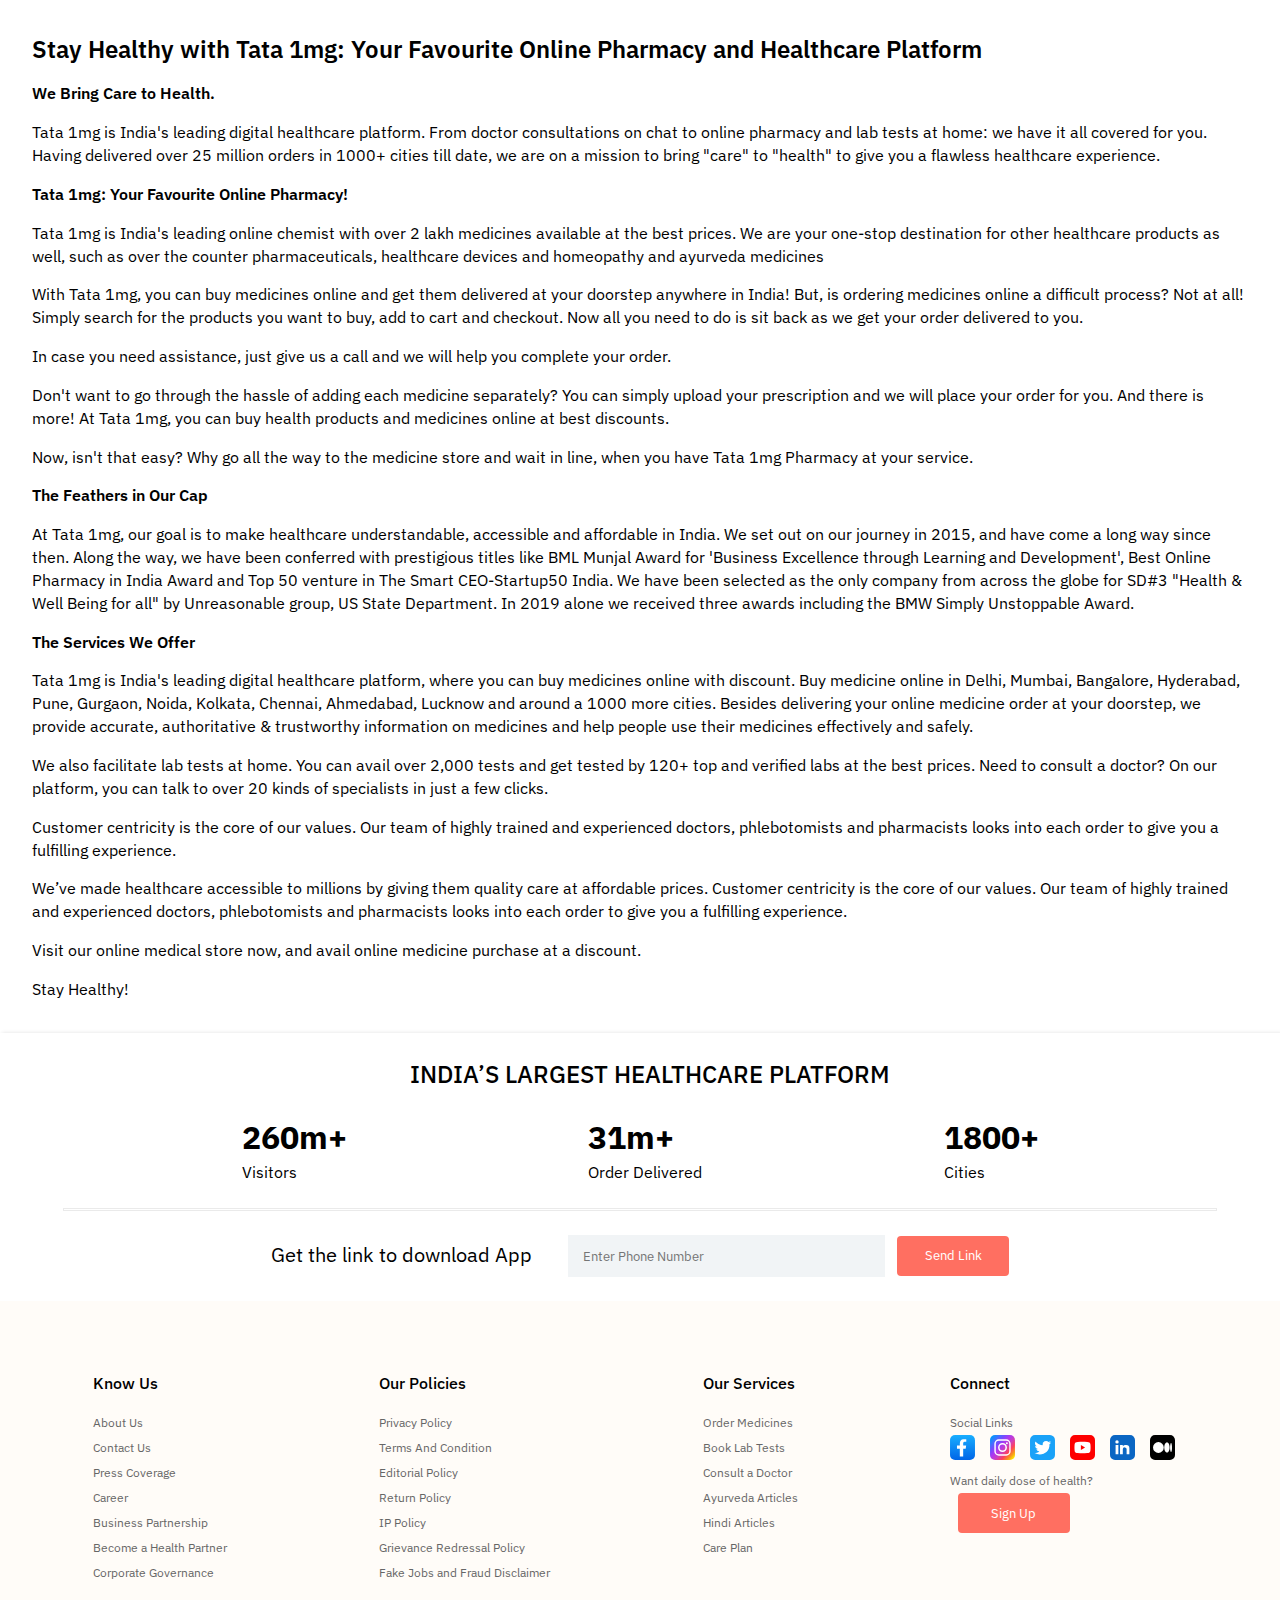
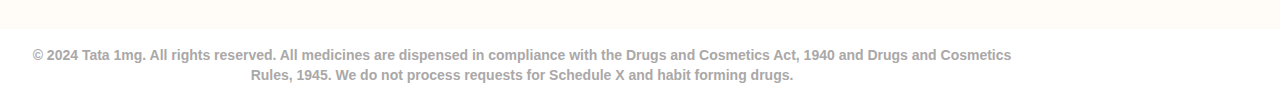
<file: footer.html>
<!DOCTYPE html>
<html lang="en">
<head>
    <meta charset="UTF-8">
    <meta name="viewport" content="width=device-width, initial-scale=1.0">
    <title>Document</title>
    <link
    href="https://fonts.googleapis.com/css2?family=IBM+Plex+Sans:ital,wght@0,100;0,200;0,300;0,400;0,500;0,600;0,700;1,100;1,200;1,300;1,400;1,500;1,600;1,700&display=swap"
    rel="stylesheet"
  />
    <link rel="stylesheet" href="footer.css">
</head>
<body>
    <!-- FOOTER -->
    <footer>
        <div id="information">
            <h2>Stay Healthy with Tata 1mg: Your Favourite Online Pharmacy and Healthcare Platform</h2>
            <h3>We Bring Care to Health.</h3>
            <p>Tata 1mg is India's leading digital healthcare platform. From doctor consultations on chat to online pharmacy and lab tests at home: we have it all covered for you. Having delivered over 25 million orders in 1000+ cities till date, we are on a mission to bring "care" to "health" to give you a flawless healthcare experience.</p>
        
            <h3>Tata 1mg: Your Favourite Online Pharmacy!</h3>
            <p>Tata 1mg is India's leading online chemist with over 2 lakh medicines available at the best prices. We are your one-stop destination for other healthcare products as well, such as over the counter pharmaceuticals, healthcare devices and homeopathy and ayurveda medicines</p>
             <p>With Tata 1mg, you can buy medicines online and get them delivered at your doorstep anywhere in India! But, is ordering medicines online a difficult process? Not at all! Simply search for the products you want to buy, add to cart and checkout. Now all you need to do is sit back as we get your order delivered to you.</p>
            <p>In case you need assistance, just give us a call and we will help you complete your order.</p>
            <p>Don't want to go through the hassle of adding each medicine separately? You can simply upload your prescription and we will place your order for you. And there is more! At Tata 1mg, you can buy health products and medicines online at best discounts.</p>
            <p>Now, isn't that easy? Why go all the way to the medicine store and wait in line, when you have Tata 1mg Pharmacy at your service.</p>
        
             <h3>The Feathers in Our Cap</h3>
            <p>At Tata 1mg, our goal is to make healthcare understandable, accessible and affordable in India. We set out on our journey in 2015, and have come a long way since then. Along the way, we have been conferred with prestigious titles like BML Munjal Award for 'Business Excellence through Learning and Development', Best Online Pharmacy in India Award and Top 50 venture in The Smart CEO-Startup50 India. We have been selected as the only company from across the globe for SD#3 "Health & Well Being for all" by Unreasonable group, US State Department. In 2019 alone we received three awards including the BMW Simply Unstoppable Award.</p>
        
            <h3>The Services We Offer</h3>
            <p>Tata 1mg is India's leading digital healthcare platform, where you can buy medicines online with discount. Buy medicine online in Delhi, Mumbai, Bangalore, Hyderabad, Pune, Gurgaon, Noida, Kolkata, Chennai, Ahmedabad, Lucknow and around a 1000 more cities. Besides delivering your online medicine order at your doorstep, we provide accurate, authoritative & trustworthy information on medicines and help people use their medicines effectively and safely.</p>
            <p>We also facilitate lab tests at home. You can avail over 2,000 tests and get tested by 120+ top and verified labs at the best prices. Need to consult a doctor? On our platform, you can talk to over 20 kinds of specialists in just a few clicks.</p>
            <p>Customer centricity is the core of our values. Our team of highly trained and experienced doctors, phlebotomists and pharmacists looks into each order to give you a fulfilling experience.</p>
            <p>We’ve made healthcare accessible to millions by giving them quality care at affordable prices. Customer centricity is the core of our values. Our team of highly trained and experienced doctors, phlebotomists and pharmacists looks into each order to give you a fulfilling experience.</p>
            <p>Visit our online medical store now, and avail online medicine purchase at a discount.</p>
            <p>Stay Healthy!</p>
        </div>

        <div class="topbar">
            <div style="width: 50%;margin: auto;">
                <h2>INDIA’S LARGEST HEALTHCARE PLATFORM</h2>
            </div>

            <div class="status-bar">
                <div>
                    <div class="num">260m+</div>
                    <div class="text">Visitors</div>
                </div>

                <div>
                    <div class="num">31m+</div>
                    <div class="text">Order Delivered</div>
                </div>

                <div>
                    <div class="num">1800+</div>
                    <div class="text">Cities</div>
                </div>
                
            </div>
            
            <div class="blank-space"></div>

            <div class="download-link">
                <div>Get the link to download App</div>
                <form style="display: inline;">
                    <input type="tel" placeholder="Enter Phone Number" maxlength="10" title="Please enter valid 10 digits">
                    <button class="orange-button">Send Link</button>
                </form>
            </div>
        </div>

        <div class="main-link-bar">
<!-- style="display: flex; justify-content: space-evenly;" -->
            <div >
                <div>
                    <h3 class="main-link-bar-decor">Know Us</h3>
                    <ul style="list-style: none; padding: 0px; color: #000">
                        <li>About Us</li>
                        <li>Contact Us</li>
                        <li>Press Coverage<li>
                        <li>Career</li>
                        <li>Business Partnership</li>
                        <li>Become a Health Partner</li>
                        <li>Corporate Governance</li>
                    </ul>
                </div>
            </div>

            <div>
                <h3 class="main-link-bar-decor">Our Policies</h3>
                <ul style="list-style: none; padding: 0px; color: #000">
                    <li>Privacy Policy</li>
                    <li>Terms And Condition</li>
                    <li>Editorial Policy<li>
                    <li>Return Policy</li>
                    <li>IP Policy</li>
                    <li>Grievance Redressal Policy</li>
                    <li>Fake Jobs and Fraud Disclaimer</li>
                </ul>
            </div>

            <div>
                <h3 class="main-link-bar-decor">Our Services</h3>
                <ul style="list-style: none; padding: 0px; color: #000">
                    <li>Order Medicines</li>
                    <li>Book Lab Tests</li>
                    <li>Consult a Doctor<li>
                    <li>Ayurveda Articles</li>
                    <li>Hindi Articles</li>
                    <li>Care Plan</li>
                </ul>
            </div>

            <div>
                <h3 class="main-link-bar-decor">Connect</h3>
                <ul style="list-style: none; padding: 0px; color: #000">
                    <li>Social Links</li>
                    <li>
                        <a href=""><img src="facebook.svg" alt="" class="social-links"></a>
                        <a href=""><img src="instagram.svg" alt="" class="social-links"></a>
                        <a href=""><img src="x.svg" alt="" class="social-links"></a>
                        <a href=""><img src="YT.svg" alt="" class="social-links"></a>
                        <a href=""><img src="LinkedIn.svg" alt="" class="social-links"></a>
                        <a href=""><img src="medium.svg" alt="" class="social-links"></a>
                    </li>
                    <li>Want daily dose of health?<li>
                    <li>
                        <button class="orange-button">Sign Up</button>
                    </li>

                </ul>
            </div>
        </div>



        <div class="copyright" style="width: 80%; margin: 10px">
          <p>
            &copy; 2024 Tata 1mg. All rights reserved. All medicines are dispensed
            in compliance with the Drugs and Cosmetics Act, 1940 and Drugs and
            Cosmetics Rules, 1945. We do not process requests for Schedule X and
            habit forming drugs.
          </p>
        </div>
      </footer>
</body>
</html>
</file>
<file: footer.css>
*{
    font-family: "IBM Plex Sans", sans-serif;
    margin: 0px;
    line-height: 1.42857143;
}

.copyright > p {
    font-family: Arial, Helvetica, sans-serif;
    font-size: 14px;
    text-align: center;
    line-height: 20px;
    color: rgb(170, 168, 168);
    font-weight: 700;
}
.topbar{
    background-color: #fff;
    box-shadow: 2px 0 4px 0 rgba(0,0,0,.12);
}

.topbar h2{
    font-size: 24px;
    padding: 24px 0;
    width: 100%;
    margin: 0 0 0 7vw;
    font-family: "IBM Plex Sans", sans-serif;
    font-weight: 500;

}
.num{
    font-family: "IBM Plex Sans", sans-serif;
    font-size: 32px;
    font-weight: 700;
    align-items: center;
}
.text{
    font-family: "IBM Plex Sans", sans-serif;
    font-size: 16px;
    align-items: center;
}
.status-bar{
    display: flex;
    justify-content: space-evenly;
}
.blank-space{
    height: 1px;
    border: 1px solid #eaeaea;
    width: 90%;
    margin: 24px auto;
}
.download-link{
    display: flex;
    padding-bottom: 24px;
    background-color: #fff;
    align-items: center;
    justify-content: center;
    overflow-x: hidden;
}
.download-link>div:first-child{
    margin-right: 36px;
    font-size: 20px;
    font-family: "IBM Plex Sans", sans-serif;
}
.download-link>form>input{
    height: 40px;
    width: 300px;
    border: none;
    background-color: #f1f4f6;
    padding-left: 15px;
    vertical-align: middle;
}
.download-link>form>input:focus{
    outline: none;
    box-shadow: none;
    border: none;
    color: #000;
}
.orange-button{
    border-radius: 4px;
    background-color: #ff6f61;
    width: 112px;
    height: 40px;
    margin-left: 8px;
    border: none;
    vertical-align: middle;
    color: #fff;
}
#information{
    background-color: #fff;
    padding: 1rem 2rem;
}
h2, h3{
    font-weight: 600;
}
h2, h3, p{
    margin: 16px 0;
}
h2{
    font-size: 1.5rem;
}
h3{
    font-size: 1rem;
}
.main-link-bar{
    display: flex;
    text-align: left;
    justify-content: space-around;
    padding: 44px 17px;
    background-color: #fffcf8;
}
.main-link-bar-decor{
    margin: 27px 0 16px;
    font-size: 16px;
    font-weight: 500;
}

.main-link-bar li{
    font-size: 12px;
    font-weight: 400;
    text-align: left;
    line-height: 25px;
    color: #666;
}
.social-links{
    width: 25px;
    height: 25px;
    display: inline-block;
    margin-right: 12px;
    margin-bottom: 0;
}
</file>
